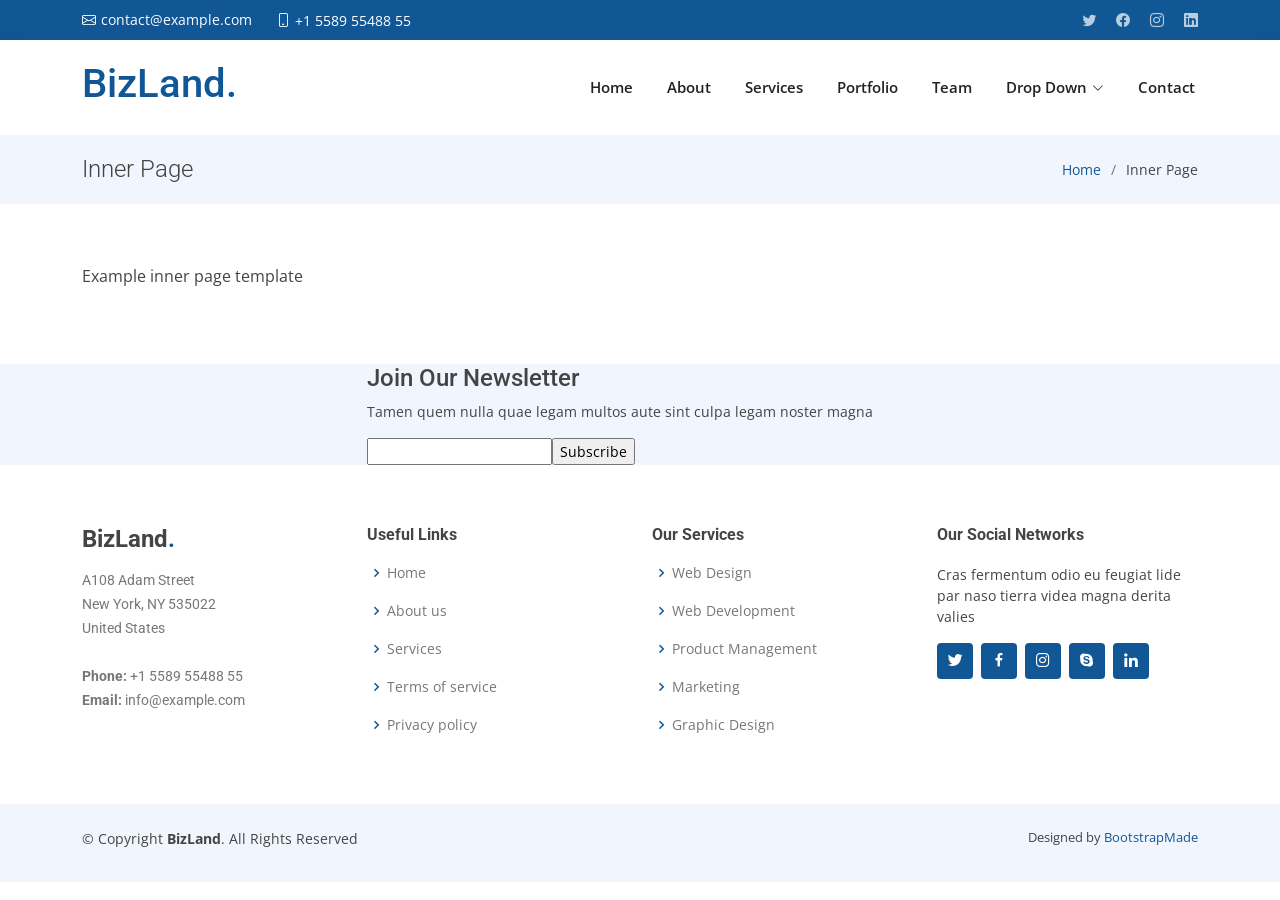
<file: inner-page.html>
<!DOCTYPE html>
<html lang="en">

<head>
  <meta charset="utf-8">
  <meta content="width=device-width, initial-scale=1.0" name="viewport">

  <title>Inner Page - BizLand Bootstrap Template</title>
  <meta content="" name="description">
  <meta content="" name="keywords">

  <!-- Favicons -->
  <link href="assets/img/favicon.png" rel="icon">
  <link href="assets/img/apple-touch-icon.png" rel="apple-touch-icon">

  <!-- Google Fonts -->
  <link href="https://fonts.googleapis.com/css?family=Open+Sans:300,300i,400,400i,600,600i,700,700i|Roboto:300,300i,400,400i,500,500i,600,600i,700,700i|Poppins:300,300i,400,400i,500,500i,600,600i,700,700i" rel="stylesheet">

  <!-- Vendor CSS Files -->
  <link href="assets/vendor/aos/aos.css" rel="stylesheet">
  <link href="assets/vendor/bootstrap/css/bootstrap.min.css" rel="stylesheet">
  <link href="assets/vendor/bootstrap-icons/bootstrap-icons.css" rel="stylesheet">
  <link href="assets/vendor/boxicons/css/boxicons.min.css" rel="stylesheet">
  <link href="assets/vendor/glightbox/css/glightbox.min.css" rel="stylesheet">
  <link href="assets/vendor/swiper/swiper-bundle.min.css" rel="stylesheet">

  <!-- Template Main CSS File -->
  <link href="assets/css/style.css" rel="stylesheet">

  <!-- =======================================================
  * Template Name: BizLand - v3.8.1
  * Template URL: https://bootstrapmade.com/bizland-bootstrap-business-template/
  * Author: BootstrapMade.com
  * License: https://bootstrapmade.com/license/
  ======================================================== -->
</head>

<body>

  <!-- ======= Top Bar ======= -->
  <section id="topbar" class="d-flex align-items-center">
    <div class="container d-flex justify-content-center justify-content-md-between">
      <div class="contact-info d-flex align-items-center">
        <i class="bi bi-envelope d-flex align-items-center"><a href="mailto:contact@example.com">contact@example.com</a></i>
        <i class="bi bi-phone d-flex align-items-center ms-4"><span>+1 5589 55488 55</span></i>
      </div>
      <div class="social-links d-none d-md-flex align-items-center">
        <a href="#" class="twitter"><i class="bi bi-twitter"></i></a>
        <a href="#" class="facebook"><i class="bi bi-facebook"></i></a>
        <a href="#" class="instagram"><i class="bi bi-instagram"></i></a>
        <a href="#" class="linkedin"><i class="bi bi-linkedin"></i></i></a>
      </div>
    </div>
  </section>

  <!-- ======= Header ======= -->
  <header id="header" class="d-flex align-items-center">
    <div class="container d-flex align-items-center justify-content-between">

      <h1 class="logo"><a href="index.html">BizLand<span>.</span></a></h1>
      <!-- Uncomment below if you prefer to use an image logo -->
      <!-- <a href="index.html" class="logo"><img src="assets/img/logo.png" alt=""></a>-->

      <nav id="navbar" class="navbar">
        <ul>
          <li><a class="nav-link scrollto " href="#hero">Home</a></li>
          <li><a class="nav-link scrollto" href="#about">About</a></li>
          <li><a class="nav-link scrollto" href="#services">Services</a></li>
          <li><a class="nav-link scrollto " href="#portfolio">Portfolio</a></li>
          <li><a class="nav-link scrollto" href="#team">Team</a></li>
          <li class="dropdown"><a href="#"><span>Drop Down</span> <i class="bi bi-chevron-down"></i></a>
            <ul>
              <li><a href="#">Drop Down 1</a></li>
              <li class="dropdown"><a href="#"><span>Deep Drop Down</span> <i class="bi bi-chevron-right"></i></a>
                <ul>
                  <li><a href="#">Deep Drop Down 1</a></li>
                  <li><a href="#">Deep Drop Down 2</a></li>
                  <li><a href="#">Deep Drop Down 3</a></li>
                  <li><a href="#">Deep Drop Down 4</a></li>
                  <li><a href="#">Deep Drop Down 5</a></li>
                </ul>
              </li>
              <li><a href="#">Drop Down 2</a></li>
              <li><a href="#">Drop Down 3</a></li>
              <li><a href="#">Drop Down 4</a></li>
            </ul>
          </li>
          <li><a class="nav-link scrollto" href="#contact">Contact</a></li>
        </ul>
        <i class="bi bi-list mobile-nav-toggle"></i>
      </nav><!-- .navbar -->

    </div>
  </header><!-- End Header -->

  <main id="main" data-aos="fade-up">

    <!-- ======= Breadcrumbs ======= -->
    <section class="breadcrumbs">
      <div class="container">

        <div class="d-flex justify-content-between align-items-center">
          <h2>Inner Page</h2>
          <ol>
            <li><a href="index.html">Home</a></li>
            <li>Inner Page</li>
          </ol>
        </div>

      </div>
    </section><!-- End Breadcrumbs -->

    <section class="inner-page">
      <div class="container">
        <p>
          Example inner page template
        </p>
      </div>
    </section>

  </main><!-- End #main -->

  <!-- ======= Footer ======= -->
  <footer id="footer">

    <div class="footer-newsletter">
      <div class="container">
        <div class="row justify-content-center">
          <div class="col-lg-6">
            <h4>Join Our Newsletter</h4>
            <p>Tamen quem nulla quae legam multos aute sint culpa legam noster magna</p>
            <form action="" method="post">
              <input type="email" name="email"><input type="submit" value="Subscribe">
            </form>
          </div>
        </div>
      </div>
    </div>

    <div class="footer-top">
      <div class="container">
        <div class="row">

          <div class="col-lg-3 col-md-6 footer-contact">
            <h3>BizLand<span>.</span></h3>
            <p>
              A108 Adam Street <br>
              New York, NY 535022<br>
              United States <br><br>
              <strong>Phone:</strong> +1 5589 55488 55<br>
              <strong>Email:</strong> info@example.com<br>
            </p>
          </div>

          <div class="col-lg-3 col-md-6 footer-links">
            <h4>Useful Links</h4>
            <ul>
              <li><i class="bx bx-chevron-right"></i> <a href="#">Home</a></li>
              <li><i class="bx bx-chevron-right"></i> <a href="#">About us</a></li>
              <li><i class="bx bx-chevron-right"></i> <a href="#">Services</a></li>
              <li><i class="bx bx-chevron-right"></i> <a href="#">Terms of service</a></li>
              <li><i class="bx bx-chevron-right"></i> <a href="#">Privacy policy</a></li>
            </ul>
          </div>

          <div class="col-lg-3 col-md-6 footer-links">
            <h4>Our Services</h4>
            <ul>
              <li><i class="bx bx-chevron-right"></i> <a href="#">Web Design</a></li>
              <li><i class="bx bx-chevron-right"></i> <a href="#">Web Development</a></li>
              <li><i class="bx bx-chevron-right"></i> <a href="#">Product Management</a></li>
              <li><i class="bx bx-chevron-right"></i> <a href="#">Marketing</a></li>
              <li><i class="bx bx-chevron-right"></i> <a href="#">Graphic Design</a></li>
            </ul>
          </div>

          <div class="col-lg-3 col-md-6 footer-links">
            <h4>Our Social Networks</h4>
            <p>Cras fermentum odio eu feugiat lide par naso tierra videa magna derita valies</p>
            <div class="social-links mt-3">
              <a href="#" class="twitter"><i class="bx bxl-twitter"></i></a>
              <a href="#" class="facebook"><i class="bx bxl-facebook"></i></a>
              <a href="#" class="instagram"><i class="bx bxl-instagram"></i></a>
              <a href="#" class="google-plus"><i class="bx bxl-skype"></i></a>
              <a href="#" class="linkedin"><i class="bx bxl-linkedin"></i></a>
            </div>
          </div>

        </div>
      </div>
    </div>

    <div class="container py-4">
      <div class="copyright">
        &copy; Copyright <strong><span>BizLand</span></strong>. All Rights Reserved
      </div>
      <div class="credits">
        <!-- All the links in the footer should remain intact. -->
        <!-- You can delete the links only if you purchased the pro version. -->
        <!-- Licensing information: https://bootstrapmade.com/license/ -->
        <!-- Purchase the pro version with working PHP/AJAX contact form: https://bootstrapmade.com/bizland-bootstrap-business-template/ -->
        Designed by <a href="https://bootstrapmade.com/">BootstrapMade</a>
      </div>
    </div>
  </footer><!-- End Footer -->

  <div id="preloader"></div>
  <a href="#" class="back-to-top d-flex align-items-center justify-content-center"><i class="bi bi-arrow-up-short"></i></a>

  <!-- Vendor JS Files -->
  <script src="assets/vendor/purecounter/purecounter_vanilla.js"></script>
  <script src="assets/vendor/aos/aos.js"></script>
  <script src="assets/vendor/bootstrap/js/bootstrap.bundle.min.js"></script>
  <script src="assets/vendor/glightbox/js/glightbox.min.js"></script>
  <script src="assets/vendor/isotope-layout/isotope.pkgd.min.js"></script>
  <script src="assets/vendor/swiper/swiper-bundle.min.js"></script>
  <script src="assets/vendor/waypoints/noframework.waypoints.js"></script>
  <script src="assets/vendor/php-email-form/validate.js"></script>

  <!-- Template Main JS File -->
  <script src="assets/js/main.js"></script>

</body>

</html>
</file>
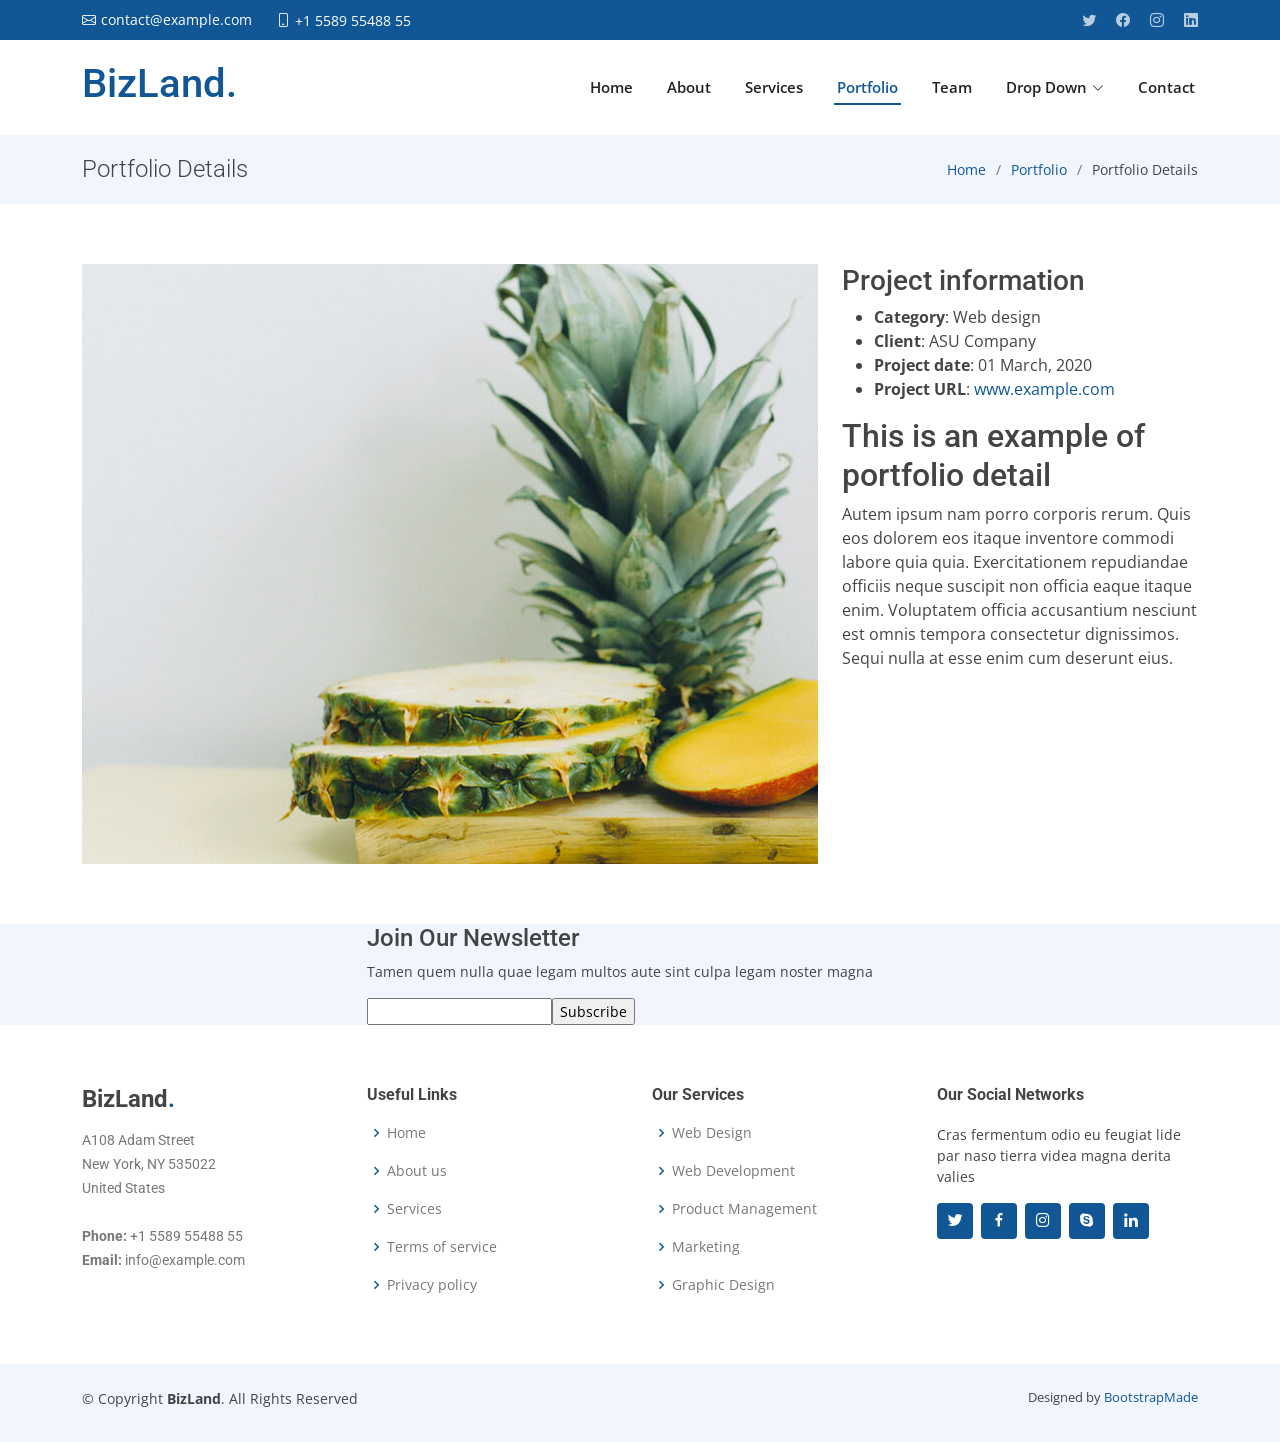
<file: login.html>
<!DOCTYPE html>
<html lang="en">

<head>
  <meta charset="utf-8">
  <meta content="width=device-width, initial-scale=1.0" name="viewport">

  <title>Portfolio Details - BizLand Bootstrap Template</title>
  <meta content="" name="description">
  <meta content="" name="keywords">

  <!-- Favicons -->
  <link href="assets/img/favicon.png" rel="icon">
  <link href="assets/img/apple-touch-icon.png" rel="apple-touch-icon">

  <!-- Google Fonts -->
  <link href="https://fonts.googleapis.com/css?family=Open+Sans:300,300i,400,400i,600,600i,700,700i|Roboto:300,300i,400,400i,500,500i,600,600i,700,700i|Poppins:300,300i,400,400i,500,500i,600,600i,700,700i" rel="stylesheet">

  <!-- Vendor CSS Files -->
  <link href="assets/vendor/aos/aos.css" rel="stylesheet">
  <link href="assets/vendor/bootstrap/css/bootstrap.min.css" rel="stylesheet">
  <link href="assets/vendor/bootstrap-icons/bootstrap-icons.css" rel="stylesheet">
  <link href="assets/vendor/boxicons/css/boxicons.min.css" rel="stylesheet">
  <link href="assets/vendor/glightbox/css/glightbox.min.css" rel="stylesheet">
  <link href="assets/vendor/swiper/swiper-bundle.min.css" rel="stylesheet">

  <!-- Template Main CSS File -->
  <link href="assets/css/style.css" rel="stylesheet">

  <!-- =======================================================
  * Template Name: BizLand - v3.8.1
  * Template URL: https://bootstrapmade.com/bizland-bootstrap-business-template/
  * Author: BootstrapMade.com
  * License: https://bootstrapmade.com/license/
  ======================================================== -->
</head>

<body>

  <!-- ======= Top Bar ======= -->
  <section id="topbar" class="d-flex align-items-center">
    <div class="container d-flex justify-content-center justify-content-md-between">
      <div class="contact-info d-flex align-items-center">
        <i class="bi bi-envelope d-flex align-items-center"><a href="mailto:contact@example.com">contact@example.com</a></i>
        <i class="bi bi-phone d-flex align-items-center ms-4"><span>+1 5589 55488 55</span></i>
      </div>
      <div class="social-links d-none d-md-flex align-items-center">
        <a href="#" class="twitter"><i class="bi bi-twitter"></i></a>
        <a href="#" class="facebook"><i class="bi bi-facebook"></i></a>
        <a href="#" class="instagram"><i class="bi bi-instagram"></i></a>
        <a href="#" class="linkedin"><i class="bi bi-linkedin"></i></i></a>
      </div>
    </div>
  </section>

  <!-- ======= Header ======= -->
  <header id="header" class="d-flex align-items-center">
    <div class="container d-flex align-items-center justify-content-between">

      <h1 class="logo"><a href="index.html">BizLand<span>.</span></a></h1>
      <!-- Uncomment below if you prefer to use an image logo -->
      <!-- <a href="index.html" class="logo"><img src="assets/img/logo.png" alt=""></a>-->

      <nav id="navbar" class="navbar">
        <ul>
          <li><a class="nav-link scrollto " href="#hero">Home</a></li>
          <li><a class="nav-link scrollto" href="#about">About</a></li>
          <li><a class="nav-link scrollto" href="#services">Services</a></li>
          <li><a class="nav-link scrollto active" href="#portfolio">Portfolio</a></li>
          <li><a class="nav-link scrollto" href="#team">Team</a></li>
          <li class="dropdown"><a href="#"><span>Drop Down</span> <i class="bi bi-chevron-down"></i></a>
            <ul>
              <li><a href="#">Drop Down 1</a></li>
              <li class="dropdown"><a href="#"><span>Deep Drop Down</span> <i class="bi bi-chevron-right"></i></a>
                <ul>
                  <li><a href="#">Deep Drop Down 1</a></li>
                  <li><a href="#">Deep Drop Down 2</a></li>
                  <li><a href="#">Deep Drop Down 3</a></li>
                  <li><a href="#">Deep Drop Down 4</a></li>
                  <li><a href="#">Deep Drop Down 5</a></li>
                </ul>
              </li>
              <li><a href="#">Drop Down 2</a></li>
              <li><a href="#">Drop Down 3</a></li>
              <li><a href="#">Drop Down 4</a></li>
            </ul>
          </li>
          <li><a class="nav-link scrollto" href="#contact">Contact</a></li>
        </ul>
        <i class="bi bi-list mobile-nav-toggle"></i>
      </nav><!-- .navbar -->

    </div>
  </header><!-- End Header -->

  <main id="main" data-aos="fade-up">

    <!-- ======= Breadcrumbs Section ======= -->
    <section class="breadcrumbs">
      <div class="container">

        <div class="d-flex justify-content-between align-items-center">
          <h2>Portfolio Details</h2>
          <ol>
            <li><a href="index.html">Home</a></li>
            <li><a href="portfolio.html">Portfolio</a></li>
            <li>Portfolio Details</li>
          </ol>
        </div>

      </div>
    </section><!-- Breadcrumbs Section -->

    <!-- ======= Portfolio Details Section ======= -->
    <section id="portfolio-details" class="portfolio-details">
      <div class="container">

        <div class="row gy-4">

          <div class="col-lg-8">
            <div class="portfolio-details-slider swiper">
              <div class="swiper-wrapper align-items-center">

                <div class="swiper-slide">
                  <img src="assets/img/portfolio/portfolio-details-1.jpg" alt="">
                </div>

                <div class="swiper-slide">
                  <img src="assets/img/portfolio/portfolio-details-2.jpg" alt="">
                </div>

                <div class="swiper-slide">
                  <img src="assets/img/portfolio/portfolio-details-3.jpg" alt="">
                </div>

              </div>
              <div class="swiper-pagination"></div>
            </div>
          </div>

          <div class="col-lg-4">
            <div class="portfolio-info">
              <h3>Project information</h3>
              <ul>
                <li><strong>Category</strong>: Web design</li>
                <li><strong>Client</strong>: ASU Company</li>
                <li><strong>Project date</strong>: 01 March, 2020</li>
                <li><strong>Project URL</strong>: <a href="#">www.example.com</a></li>
              </ul>
            </div>
            <div class="portfolio-description">
              <h2>This is an example of portfolio detail</h2>
              <p>
                Autem ipsum nam porro corporis rerum. Quis eos dolorem eos itaque inventore commodi labore quia quia. Exercitationem repudiandae officiis neque suscipit non officia eaque itaque enim. Voluptatem officia accusantium nesciunt est omnis tempora consectetur dignissimos. Sequi nulla at esse enim cum deserunt eius.
              </p>
            </div>
          </div>

        </div>

      </div>
    </section><!-- End Portfolio Details Section -->

  </main><!-- End #main -->

  <!-- ======= Footer ======= -->
  <footer id="footer">

    <div class="footer-newsletter">
      <div class="container">
        <div class="row justify-content-center">
          <div class="col-lg-6">
            <h4>Join Our Newsletter</h4>
            <p>Tamen quem nulla quae legam multos aute sint culpa legam noster magna</p>
            <form action="" method="post">
              <input type="email" name="email"><input type="submit" value="Subscribe">
            </form>
          </div>
        </div>
      </div>
    </div>

    <div class="footer-top">
      <div class="container">
        <div class="row">

          <div class="col-lg-3 col-md-6 footer-contact">
            <h3>BizLand<span>.</span></h3>
            <p>
              A108 Adam Street <br>
              New York, NY 535022<br>
              United States <br><br>
              <strong>Phone:</strong> +1 5589 55488 55<br>
              <strong>Email:</strong> info@example.com<br>
            </p>
          </div>

          <div class="col-lg-3 col-md-6 footer-links">
            <h4>Useful Links</h4>
            <ul>
              <li><i class="bx bx-chevron-right"></i> <a href="#">Home</a></li>
              <li><i class="bx bx-chevron-right"></i> <a href="#">About us</a></li>
              <li><i class="bx bx-chevron-right"></i> <a href="#">Services</a></li>
              <li><i class="bx bx-chevron-right"></i> <a href="#">Terms of service</a></li>
              <li><i class="bx bx-chevron-right"></i> <a href="#">Privacy policy</a></li>
            </ul>
          </div>

          <div class="col-lg-3 col-md-6 footer-links">
            <h4>Our Services</h4>
            <ul>
              <li><i class="bx bx-chevron-right"></i> <a href="#">Web Design</a></li>
              <li><i class="bx bx-chevron-right"></i> <a href="#">Web Development</a></li>
              <li><i class="bx bx-chevron-right"></i> <a href="#">Product Management</a></li>
              <li><i class="bx bx-chevron-right"></i> <a href="#">Marketing</a></li>
              <li><i class="bx bx-chevron-right"></i> <a href="#">Graphic Design</a></li>
            </ul>
          </div>

          <div class="col-lg-3 col-md-6 footer-links">
            <h4>Our Social Networks</h4>
            <p>Cras fermentum odio eu feugiat lide par naso tierra videa magna derita valies</p>
            <div class="social-links mt-3">
              <a href="#" class="twitter"><i class="bx bxl-twitter"></i></a>
              <a href="#" class="facebook"><i class="bx bxl-facebook"></i></a>
              <a href="#" class="instagram"><i class="bx bxl-instagram"></i></a>
              <a href="#" class="google-plus"><i class="bx bxl-skype"></i></a>
              <a href="#" class="linkedin"><i class="bx bxl-linkedin"></i></a>
            </div>
          </div>

        </div>
      </div>
    </div>

    <div class="container py-4">
      <div class="copyright">
        &copy; Copyright <strong><span>BizLand</span></strong>. All Rights Reserved
      </div>
      <div class="credits">
        <!-- All the links in the footer should remain intact. -->
        <!-- You can delete the links only if you purchased the pro version. -->
        <!-- Licensing information: https://bootstrapmade.com/license/ -->
        <!-- Purchase the pro version with working PHP/AJAX contact form: https://bootstrapmade.com/bizland-bootstrap-business-template/ -->
        Designed by <a href="https://bootstrapmade.com/">BootstrapMade</a>
      </div>
    </div>
  </footer><!-- End Footer -->

  <div id="preloader"></div>
  <a href="#" class="back-to-top d-flex align-items-center justify-content-center"><i class="bi bi-arrow-up-short"></i></a>

  <!-- Vendor JS Files -->
  <script src="assets/vendor/purecounter/purecounter_vanilla.js"></script>
  <script src="assets/vendor/aos/aos.js"></script>
  <script src="assets/vendor/bootstrap/js/bootstrap.bundle.min.js"></script>
  <script src="assets/vendor/glightbox/js/glightbox.min.js"></script>
  <script src="assets/vendor/isotope-layout/isotope.pkgd.min.js"></script>
  <script src="assets/vendor/swiper/swiper-bundle.min.js"></script>
  <script src="assets/vendor/waypoints/noframework.waypoints.js"></script>
  <script src="assets/vendor/php-email-form/validate.js"></script>

  <!-- Template Main JS File -->
  <script src="assets/js/main.js"></script>

</body>

</html>
</file>
<file: assets/css/style.css>
/*--------------------------------------------------------------
# General
--------------------------------------------------------------*/
body {
  font-family: "Open Sans", sans-serif;
  color: #444444;
}

a {
  color: #115796;
  text-decoration: none;
}

a:hover {
  color: #3b8af2;
  text-decoration: none;
}

h1,
h2,
h3,
h4,
h5,
h6 {
  font-family: "Roboto", sans-serif;
}

/*--------------------------------------------------------------
# Preloader
--------------------------------------------------------------*/
#preloader {
  position: fixed;
  top: 0;
  left: 0;
  right: 0;
  bottom: 0;
  z-index: 9999;
  overflow: hidden;
  background: #fff;
}

#preloader:before {
  content: "";
  position: fixed;
  top: calc(50% - 30px);
  left: calc(50% - 30px);
  border: 6px solid #115796;
  border-top-color: #e2eefd;
  border-radius: 50%;
  width: 60px;
  height: 60px;
  -webkit-animation: animate-preloader 1s linear infinite;
  animation: animate-preloader 1s linear infinite;
}

@-webkit-keyframes animate-preloader {
  0% {
    transform: rotate(0deg);
  }

  100% {
    transform: rotate(360deg);
  }
}

@keyframes animate-preloader {
  0% {
    transform: rotate(0deg);
  }

  100% {
    transform: rotate(360deg);
  }
}

/*--------------------------------------------------------------
# Back to top button
--------------------------------------------------------------*/
.back-to-top {
  position: fixed;
  visibility: hidden;
  opacity: 0;
  right: 15px;
  bottom: 15px;
  z-index: 996;
  background: #115796;
  width: 40px;
  height: 40px;
  border-radius: 4px;
  transition: all 0.4s;
}

.back-to-top i {
  font-size: 28px;
  color: #fff;
  line-height: 0;
}

.back-to-top:hover {
  background: #3284f1;
  color: #fff;
}

.back-to-top.active {
  visibility: visible;
  opacity: 1;
}

/*--------------------------------------------------------------
# Disable aos animation delay on mobile devices
--------------------------------------------------------------*/
@media screen and (max-width: 768px) {
  [data-aos-delay] {
    transition-delay: 0 !important;
  }
}

/*--------------------------------------------------------------
# Top Bar
--------------------------------------------------------------*/
#topbar {
  background: #115796;
  height: 40px;
  font-size: 14px;
  transition: all 0.5s;
  color: #fff;
  padding: 0;
}

#topbar .contact-info i {
  font-style: normal;
  color: #fff;
}

#topbar .contact-info i a,
#topbar .contact-info i span {
  padding-left: 5px;
  color: #fff;
}

#topbar .contact-info i a {
  line-height: 0;
  transition: 0.3s;
  transition: 0.3s;
}

#topbar .contact-info i a:hover {
  color: #fff;
  text-decoration: underline;
}

#topbar .social-links a {
  color: rgba(255, 255, 255, 0.7);
  line-height: 0;
  transition: 0.3s;
  margin-left: 20px;
}

#topbar .social-links a:hover {
  color: white;
}

/*--------------------------------------------------------------
# Header
--------------------------------------------------------------*/
#header {
  background: #fff;
  transition: all 0.5s;
  z-index: 997;
  height: 95px;
  box-shadow: 0px 3px 16px rgba(0, 0, 0, 0.1);
}

#header.fixed-top {
  height: 95px;
}

#header .logo img {
  max-height: 60px;
}

.scrolled-offset {
  margin-top: 70px;
}

/*--------------------------------------------------------------
# Navigation Menu
--------------------------------------------------------------*/
/**
* Desktop Navigation 
*/
.navbar {
  padding: 0;
}

.navbar ul {
  margin: 0;
  padding: 0;
  display: flex;
  list-style: none;
  align-items: center;
}

.navbar li {
  position: relative;
}

.navbar>ul>li {
  white-space: nowrap;
  padding: 10px 0 10px 28px;
}

.navbar a,
.navbar a:focus {
  display: flex;
  align-items: center;
  justify-content: space-between;
  padding: 0 3px;
  font-size: 15px;
  font-weight: 600;
  color: #222222;
  white-space: nowrap;
  transition: 0.3s;
  position: relative;
}

.navbar a i,
.navbar a:focus i {
  font-size: 12px;
  line-height: 0;
  margin-left: 5px;
}

.navbar>ul>li>a:before {
  content: "";
  position: absolute;
  width: 100%;
  height: 2px;
  bottom: -6px;
  left: 0;
  background-color: #115796;
  visibility: hidden;
  width: 0px;
  transition: all 0.3s ease-in-out 0s;
}

.navbar a:hover:before,
.navbar li:hover>a:before,
.navbar .active:before {
  visibility: visible;
  width: 100%;
}

.navbar a:hover,
.navbar .active,
.navbar .active:focus,
.navbar li:hover>a {
  color: #115796;
}

.navbar .dropdown ul {
  display: block;
  position: absolute;
  left: 28px;
  top: calc(100% + 30px);
  margin: 0;
  padding: 10px 0;
  z-index: 99;
  opacity: 0;
  visibility: hidden;
  background: #fff;
  box-shadow: 0px 0px 30px rgba(127, 137, 161, 0.25);
  transition: 0.3s;
}

.navbar .dropdown ul li {
  min-width: 200px;
}

.navbar .dropdown ul a {
  padding: 10px 20px;
  font-weight: 400;
}

.navbar .dropdown ul a i {
  font-size: 12px;
}

.navbar .dropdown ul a:hover,
.navbar .dropdown ul .active:hover,
.navbar .dropdown ul li:hover>a {
  color: #115796;
}

.navbar .dropdown:hover>ul {
  opacity: 1;
  top: 100%;
  visibility: visible;
}

.navbar .dropdown .dropdown ul {
  top: 0;
  left: calc(100% - 30px);
  visibility: hidden;
}

.navbar .dropdown .dropdown:hover>ul {
  opacity: 1;
  top: 0;
  left: 100%;
  visibility: visible;
}

@media (max-width: 1366px) {
  .navbar .dropdown .dropdown ul {
    left: -90%;
  }

  .navbar .dropdown .dropdown:hover>ul {
    left: -100%;
  }
}

/**
* Mobile Navigation 
*/
.mobile-nav-toggle {
  color: #222222;
  font-size: 28px;
  cursor: pointer;
  display: none;
  line-height: 0;
  transition: 0.5s;
}

.mobile-nav-toggle.bi-x {
  color: #fff;
}

@media (max-width: 991px) {
  .mobile-nav-toggle {
    display: block;
  }

  .navbar ul {
    display: none;
  }
}

.get-started-btn {
  color: rgb(255, 255, 255);
  border-radius: 4px;
  padding: 7px 25px 8px 25px;
  white-space: nowrap;
  transition: 0.3s;
  font-size: 14px;
  display: inline-block;
  background: #115796;
  font-weight: 600;
}
.get-started-btn:hover {
  background: white;
  color: #115796;
  border: 2px solid #115796;
}
@media (max-width: 992px) {
  .get-started-btn {
    padding: 7px 20px 8px 20px;
    margin-right: 15px;
  }
}

.navbar-mobile {
  position: fixed;
  overflow: hidden;
  top: 0;
  right: 0;
  left: 0;
  bottom: 0;
  background: rgba(9, 9, 9, 0.9);
  transition: 0.3s;
  z-index: 999;
}

.navbar-mobile .mobile-nav-toggle {
  position: absolute;
  top: 15px;
  right: 15px;
}

.navbar-mobile ul {
  display: block;
  position: absolute;
  top: 55px;
  right: 15px;
  bottom: 15px;
  left: 15px;
  padding: 10px 0;
  background-color: #fff;
  overflow-y: auto;
  transition: 0.3s;
}

.navbar-mobile a,
.navbar-mobile a:focus {
  padding: 10px 20px;
  font-size: 15px;
  color: #222222;
}

.navbar-mobile>ul>li {
  padding: 0;
}

.navbar-mobile a:hover:before,
.navbar-mobile li:hover>a:before,
.navbar-mobile .active:before {
  visibility: hidden;
}

.navbar-mobile a:hover,
.navbar-mobile .active,
.navbar-mobile li:hover>a {
  color: #115796;
}

.navbar-mobile .getstarted,
.navbar-mobile .getstarted:focus {
  margin: 15px;
}

.navbar-mobile .dropdown ul {
  position: static;
  display: none;
  margin: 10px 20px;
  padding: 10px 0;
  z-index: 99;
  opacity: 1;
  visibility: visible;
  background: #fff;
  box-shadow: 0px 0px 30px rgba(127, 137, 161, 0.25);
}

.navbar-mobile .dropdown ul li {
  min-width: 200px;
}

.navbar-mobile .dropdown ul a {
  padding: 10px 20px;
}

.navbar-mobile .dropdown ul a i {
  font-size: 12px;
}

.navbar-mobile .dropdown ul a:hover,
.navbar-mobile .dropdown ul .active:hover,
.navbar-mobile .dropdown ul li:hover>a {
  color: #115796;
}

.navbar-mobile .dropdown>.dropdown-active {
  display: block;
}

/*--------------------------------------------------------------
# Hero Section
--------------------------------------------------------------*/
#publi {
  width: 100%;
  height: 75vh;
  background: url("../img/hero-bg.jpg") top left;
  background-size: cover;
  position: relative;
}

#publi:before {
  content: "";
  background: rgba(255, 255, 255, 0.6);
  position: absolute;
  bottom: 0;
  top: 0;
  left: 0;
  right: 0;
}

#publi .container {
  position: relative;
}

#publi img {
  max-height: 180px;
}

#publi h1 {
  margin: 0;
  font-size: 42px;
  font-weight: 700;
  line-height: 56px;
  color: #222222;
  font-family: "Poppins", sans-serif;
}

#publi h1 span {
  color: #115796;
}

#publi h2 {
  color: #3d3d3d;
  margin: 15px 0 30px 0;
  font-size: 24px;
  font-weight: 400;
}

#publi .btn-get-started {
  font-family: "Roboto", sans-serif;
  text-transform: uppercase;
  font-weight: 500;
  font-size: 14px;
  letter-spacing: 1px;
  display: inline-block;
  padding: 10px 28px;
  border-radius: 4px;
  transition: 0.5s;
  color: #fff;
  background: #115796;
}

#publi .btn-get-started:hover {
  background: #247cf0;
}

#publi .btn-watch-video {
  font-size: 16px;
  transition: 0.5s;
  margin-left: 25px;
  color: #222222;
  font-weight: 600;
  display: flex;
  align-items: center;
}

#publi .btn-watch-video i {
  color: #115796;
  font-size: 32px;
  transition: 0.3s;
  line-height: 0;
  margin-right: 8px;
}

#publi .btn-watch-video:hover {
  color: #115796;
}

#publi .btn-watch-video:hover i {
  color: #3b8af2;
}

@media (min-width: 1024px) {
  #publi {
    background-attachment: fixed;
  }
}

@media (max-width: 768px) {
  #publi {
    height: 100vh;
  }

  #publi h1 {
    font-size: 28px;
    line-height: 36px;
  }

  #publi h2 {
    font-size: 18px;
    line-height: 24px;
    margin-bottom: 30px;
  }

  #publi .btn-get-started,
  #publi .btn-watch-video {
    font-size: 13px;
  }
}

@media (max-height: 500px) {
  #publi {
    height: 120vh;
  }
}

/*--------------------------------------------------------------
# Sections General
--------------------------------------------------------------*/
section {
  padding: 60px 0;
  overflow: hidden;
}

.section-bg {
  background-color: #f6f9fe;
}

.section-title {
  text-align: center;
  padding-bottom: 30px;
}

.section-title h2 {
  font-size: 13px;
  letter-spacing: 1px;
  font-weight: 700;
  padding: 8px 20px;
  margin: 0;
  background: #e7f1fd;
  color: #115796;
  display: inline-block;
  text-transform: uppercase;
  border-radius: 50px;
}

.section-title h3 {
  margin: 15px 0 0 0;
  font-size: 32px;
  font-weight: 700;
}

.section-title h3 span {
  color: #115796;
}

.section-title p {
  margin: 15px auto 0 auto;
  font-weight: 600;
}

@media (min-width: 1024px) {
  .section-title p {
    width: 50%;
  }
}

/*--------------------------------------------------------------
# Breadcrumbs
--------------------------------------------------------------*/
.breadcrumbs {
  padding: 20px 0;
  background-color: #f1f6fe;
  min-height: 40px;
}

.breadcrumbs h2 {
  font-size: 24px;
  font-weight: 300;
  margin: 0;
}

@media (max-width: 992px) {
  .breadcrumbs h2 {
    margin: 0 0 10px 0;
  }
}

.breadcrumbs ol {
  display: flex;
  flex-wrap: wrap;
  list-style: none;
  padding: 0;
  margin: 0;
  font-size: 14px;
}

.breadcrumbs ol li+li {
  padding-left: 10px;
}

.breadcrumbs ol li+li::before {
  display: inline-block;
  padding-right: 10px;
  color: #6c757d;
  content: "/";
}

@media (max-width: 768px) {
  .breadcrumbs .d-flex {
    display: block !important;
  }

  .breadcrumbs ol {
    display: block;
  }

  .breadcrumbs ol li {
    display: inline-block;
  }
}

/*--------------------------------------------------------------
# Featured Services
--------------------------------------------------------------*/
.featured-services .icon-box {
  padding: 30px;
  position: relative;
  overflow: hidden;
  background: #fff;
  box-shadow: 0 0 29px 0 rgba(68, 88, 144, 0.12);
  transition: all 0.3s ease-in-out;
  border-radius: 8px;
  z-index: 1;
}

.featured-services .icon-box::before {
  content: "";
  position: absolute;
  background: #cbe0fb;
  right: 0;
  left: 0;
  bottom: 0;
  top: 100%;
  transition: all 0.3s;
  z-index: -1;
}

.featured-services .icon-box:hover::before {
  background: #115796;
  top: 0;
  border-radius: 0px;
}

.featured-services .icon {
  margin-bottom: 15px;
}

.featured-services .icon i {
  font-size: 48px;
  line-height: 1;
  color: #115796;
  transition: all 0.3s ease-in-out;
}

.featured-services .title {
  font-weight: 700;
  margin-bottom: 15px;
  font-size: 18px;
}

.featured-services .title a {
  color: #111;
}

.featured-services .description {
  font-size: 15px;
  line-height: 28px;
  margin-bottom: 0;
}

.featured-services .icon-box:hover .title a,
.featured-services .icon-box:hover .description {
  color: #fff;
}

.featured-services .icon-box:hover .icon i {
  color: #fff;
}

/*--------------------------------------------------------------
# About
--------------------------------------------------------------*/
.about .content h3 {
  font-weight: 600;
  font-size: 26px;
}

.about .content ul {
  list-style: none;
  padding: 0;
}

.about .content ul li {
  display: flex;
  align-items: flex-start;
  margin-bottom: 35px;
}

.about .content ul li:first-child {
  margin-top: 35px;
}

.about .content ul i {
  background: #fff;
  box-shadow: 0px 6px 15px rgba(16, 110, 234, 0.12);
  font-size: 24px;
  padding: 20px;
  margin-right: 15px;
  color: #115796;
  border-radius: 50px;
}

.about .content ul h5 {
  font-size: 18px;
  color: #555555;
}

.about .content ul p {
  font-size: 15px;
}

.about .content p:last-child {
  margin-bottom: 0;
}

/*--------------------------------------------------------------
# Counts
--------------------------------------------------------------*/
.counts {
  padding: 70px 0 60px;
}

.counts .count-box {
  padding: 30px 30px 25px 30px;
  width: 100%;
  position: relative;
  text-align: center;
  background: #f1f6fe;
}

.counts .count-box i {
  position: absolute;
  top: -28px;
  left: 50%;
  transform: translateX(-50%);
  font-size: 24px;
  background: #115796;
  color: #fff;
  width: 56px;
  height: 56px;
  line-height: 0;
  border-radius: 50px;
  border: 5px solid #fff;
  display: inline-flex;
  align-items: center;
  justify-content: center;
}

.counts .count-box span {
  font-size: 36px;
  display: block;
  font-weight: 600;
  color: #062b5b;
}

.counts .count-box p {
  padding: 0;
  margin: 0;
  font-family: "Roboto", sans-serif;
  font-size: 14px;
}

/*--------------------------------------------------------------
# Services
--------------------------------------------------------------*/
.services .icon-box {
  text-align: center;
  border: 1px solid #e2eefd;
  padding: 80px 20px;
  transition: all ease-in-out 0.3s;
  background: #fff;
}

.services .icon-box .icon {
  margin: 0 auto;
  width: 64px;
  height: 64px;
  background: #f1f6fe;
  border-radius: 4px;
  border: 1px solid #deebfd;
  display: flex;
  align-items: center;
  justify-content: center;
  margin-bottom: 20px;
  transition: ease-in-out 0.3s;
}

.services .icon-box .icon i {
  color: #3b8af2;
  font-size: 28px;
  transition: ease-in-out 0.3s;
}

.services .icon-box h4 {
  font-weight: 700;
  margin-bottom: 15px;
  font-size: 24px;
}

.services .icon-box h4 a {
  color: #222222;
  transition: ease-in-out 0.3s;
}

.services .icon-box p {
  line-height: 24px;
  font-size: 14px;
  margin-bottom: 0;
}

.services .icon-box:hover {
  border-color: #fff;
  box-shadow: 0px 0 25px 0 rgba(16, 110, 234, 0.1);
}

.services .icon-box:hover h4 a,
.services .icon-box:hover .icon i {
  color: #115796;
}

.services .icon-box:hover .icon {
  border-color: #115796;
}

/*--------------------------------------------------------------
# Testimonials
--------------------------------------------------------------*/
.testimonials {
  padding: 80px 0;
  background: url("../img/testimonials-bg.jpg") no-repeat;
  background-position: center center;
  background-size: cover;
  position: relative;
}

.testimonials::before {
  content: "";
  position: absolute;
  left: 0;
  right: 0;
  top: 0;
  bottom: 0;
  background: rgba(0, 0, 0, 0.7);
}

.testimonials .section-header {
  margin-bottom: 40px;
}

.testimonials .testimonials-carousel,
.testimonials .testimonials-slider {
  overflow: hidden;
}

.testimonials .testimonial-item {
  text-align: center;
  color: #fff;
}

.testimonials .testimonial-item .testimonial-img {
  width: 100px;
  border-radius: 50%;
  border: 6px solid rgba(255, 255, 255, 0.15);
  margin: 0 auto;
}

.testimonials .testimonial-item h3 {
  font-size: 20px;
  font-weight: bold;
  margin: 10px 0 5px 0;
  color: #fff;
}

.testimonials .testimonial-item h4 {
  font-size: 14px;
  color: #ddd;
  margin: 0 0 15px 0;
}

.testimonials .testimonial-item .quote-icon-left,
.testimonials .testimonial-item .quote-icon-right {
  color: rgba(255, 255, 255, 0.4);
  font-size: 26px;
}

.testimonials .testimonial-item .quote-icon-left {
  display: inline-block;
  left: -5px;
  position: relative;
}

.testimonials .testimonial-item .quote-icon-right {
  display: inline-block;
  right: -5px;
  position: relative;
  top: 10px;
}

.testimonials .testimonial-item p {
  font-style: italic;
  margin: 0 auto 15px auto;
  color: #eee;
}

.testimonials .swiper-pagination {
  margin-top: 20px;
  position: relative;
}

.testimonials .swiper-pagination .swiper-pagination-bullet {
  width: 12px;
  height: 12px;
  background-color: rgba(255, 255, 255, 0.5);
  opacity: 1;
}

.testimonials .swiper-pagination .swiper-pagination-bullet-active {
  background-color: #115796;
}

@media (min-width: 992px) {
  .testimonials .testimonial-item p {
    width: 80%;
  }
}

/*--------------------------------------------------------------
# Team
--------------------------------------------------------------*/
.team {
  padding: 60px 0;
}

.team .member {
  margin-bottom: 20px;
  overflow: hidden;
  border-radius: 4px;
  background: #fff;
  box-shadow: 0px 2px 15px rgba(16, 110, 234, 0.15);
}

.team .member .member-img {
  position: relative;
  overflow: hidden;
}

.team .member .social {
  position: absolute;
  left: 0;
  bottom: 30px;
  right: 0;
  opacity: 0;
  transition: ease-in-out 0.3s;
  text-align: center;
}

.team .member .social a {
  transition: color 0.3s;
  color: #222222;
  margin: 0 3px;
  padding-top: 7px;
  border-radius: 4px;
  width: 36px;
  height: 36px;
  background: rgba(16, 110, 234, 0.8);
  display: inline-block;
  transition: ease-in-out 0.3s;
  color: #fff;
}

.team .member .social a:hover {
  background: #3b8af2;
}

.team .member .social i {
  font-size: 18px;
}

.team .member .member-info {
  padding: 25px 15px;
}

.team .member .member-info h4 {
  font-weight: 700;
  margin-bottom: 5px;
  font-size: 18px;
  color: #222222;
}

.team .member .member-info span {
  display: block;
  font-size: 13px;
  font-weight: 400;
  color: #aaaaaa;
}

.team .member .member-info p {
  font-style: italic;
  font-size: 14px;
  line-height: 26px;
  color: #777777;
}

.team .member:hover .social {
  opacity: 1;
  bottom: 15px;
}

/*--------------------------------------------------------------
# Contact
--------------------------------------------------------------*/
.contact .info-box {
  color: #444444;
  text-align: center;
  box-shadow: 0 0 30px rgba(214, 215, 216, 0.3);
  padding: 20px 0 30px 0;
}

.contact .info-box i {
  font-size: 32px;
  color: #115796;
  border-radius: 50%;
  padding: 8px;
  border: 2px dotted #b3d1fa;
}

.contact .info-box h3 {
  font-size: 20px;
  color: #777777;
  font-weight: 700;
  margin: 10px 0;
}

.contact .info-box p {
  padding: 0;
  line-height: 24px;
  font-size: 14px;
  margin-bottom: 0;
}

.contact .php-email-form {
  box-shadow: 0 0 30px rgba(214, 215, 216, 0.4);
  padding: 30px;
}

.contact .php-email-form .error-message {
  display: none;
  color: #fff;
  background: #ed3c0d;
  text-align: left;
  padding: 15px;
  font-weight: 600;
}

.contact .php-email-form .error-message br+br {
  margin-top: 25px;
}

.contact .php-email-form .sent-message {
  display: none;
  color: #fff;
  background: #18d26e;
  text-align: center;
  padding: 15px;
  font-weight: 600;
}

.contact .php-email-form .loading {
  display: none;
  background: #fff;
  text-align: center;
  padding: 15px;
}

.contact .php-email-form .loading:before {
  content: "";
  display: inline-block;
  border-radius: 50%;
  width: 24px;
  height: 24px;
  margin: 0 10px -6px 0;
  border: 3px solid #18d26e;
  border-top-color: #eee;
  -webkit-animation: animate-loading 1s linear infinite;
  animation: animate-loading 1s linear infinite;
}

.contact .php-email-form .form-group {
  margin-bottom: 20px;
}

.contact .php-email-form input,
.contact .php-email-form textarea {
  border-radius: 0;
  box-shadow: none;
  font-size: 14px;
}

.contact .php-email-form input:focus,
.contact .php-email-form textarea:focus {
  border-color: #115796;
}

.contact .php-email-form input {
  padding: 10px 15px;
}

.contact .php-email-form textarea {
  padding: 12px 15px;
}

.contact .php-email-form button[type=submit] {
  background: #115796;
  border: 0;
  padding: 10px 30px;
  color: #fff;
  transition: 0.4s;
  border-radius: 4px;
}

.contact .php-email-form button[type=submit]:hover {
  background: #3b8af2;
}

@-webkit-keyframes animate-loading {
  0% {
    transform: rotate(0deg);
  }

  100% {
    transform: rotate(360deg);
  }
}

@keyframes animate-loading {
  0% {
    transform: rotate(0deg);
  }

  100% {
    transform: rotate(360deg);
  }
}

/*--------------------------------------------------------------
# Footer
--------------------------------------------------------------*/
#footer {
  background: #fff;
  padding: 0 0 30px 0;
  color: #444444;
  font-size: 14px;
  background: #f1f6fe;
}

#footer .footer-top {
  padding: 60px 0 30px 0;
  background: #fff;
}

#footer .footer-top .footer-contact {
  margin-bottom: 30px;
}

#footer .footer-top .footer-contact h3 {
  font-size: 24px;
  margin: 0 0 15px 0;
  padding: 2px 0 2px 0;
  line-height: 1;
  font-weight: 700;
}

#footer .footer-top .footer-contact h3 span {
  color: #115796;
}

#footer .footer-top .footer-contact p {
  font-size: 14px;
  line-height: 24px;
  margin-bottom: 0;
  font-family: "Roboto", sans-serif;
  color: #777777;
}

#footer .footer-top h4 {
  font-size: 16px;
  font-weight: bold;
  color: #444444;
  position: relative;
  padding-bottom: 12px;
}

#footer .footer-top .footer-links {
  margin-bottom: 30px;
}

#footer .footer-top .footer-links ul {
  list-style: none;
  padding: 0;
  margin: 0;
}

#footer .footer-top .footer-links ul i {
  padding-right: 2px;
  color: #115796;
  font-size: 18px;
  line-height: 1;
}

#footer .footer-top .footer-links ul li {
  padding: 10px 0;
  display: flex;
  align-items: center;
}

#footer .footer-top .footer-links ul li:first-child {
  padding-top: 0;
}

#footer .footer-top .footer-links ul a {
  color: #777777;
  transition: 0.3s;
  display: inline-block;
  line-height: 1;
}

#footer .footer-top .footer-links ul a:hover {
  text-decoration: none;
  color: #115796;
}

#footer .footer-top .social-links a {
  font-size: 18px;
  display: inline-block;
  background: #115796;
  color: #fff;
  line-height: 1;
  padding: 8px 0;
  margin-right: 4px;
  border-radius: 4px;
  text-align: center;
  width: 36px;
  height: 36px;
  transition: 0.3s;
}

#footer .footer-top .social-links a:hover {
  background: #3b8af2;
  color: #fff;
  text-decoration: none;
}

#footer .copyright {
  text-align: center;
  float: left;
}

#footer .credits {
  float: right;
  text-align: center;
  font-size: 13px;
  color: #444444;
}

@media (max-width: 768px) {

  #footer .copyright,
  #footer .credits {
    float: none;
    text-align: center;
    padding: 2px 0;
  }
}
</file>
